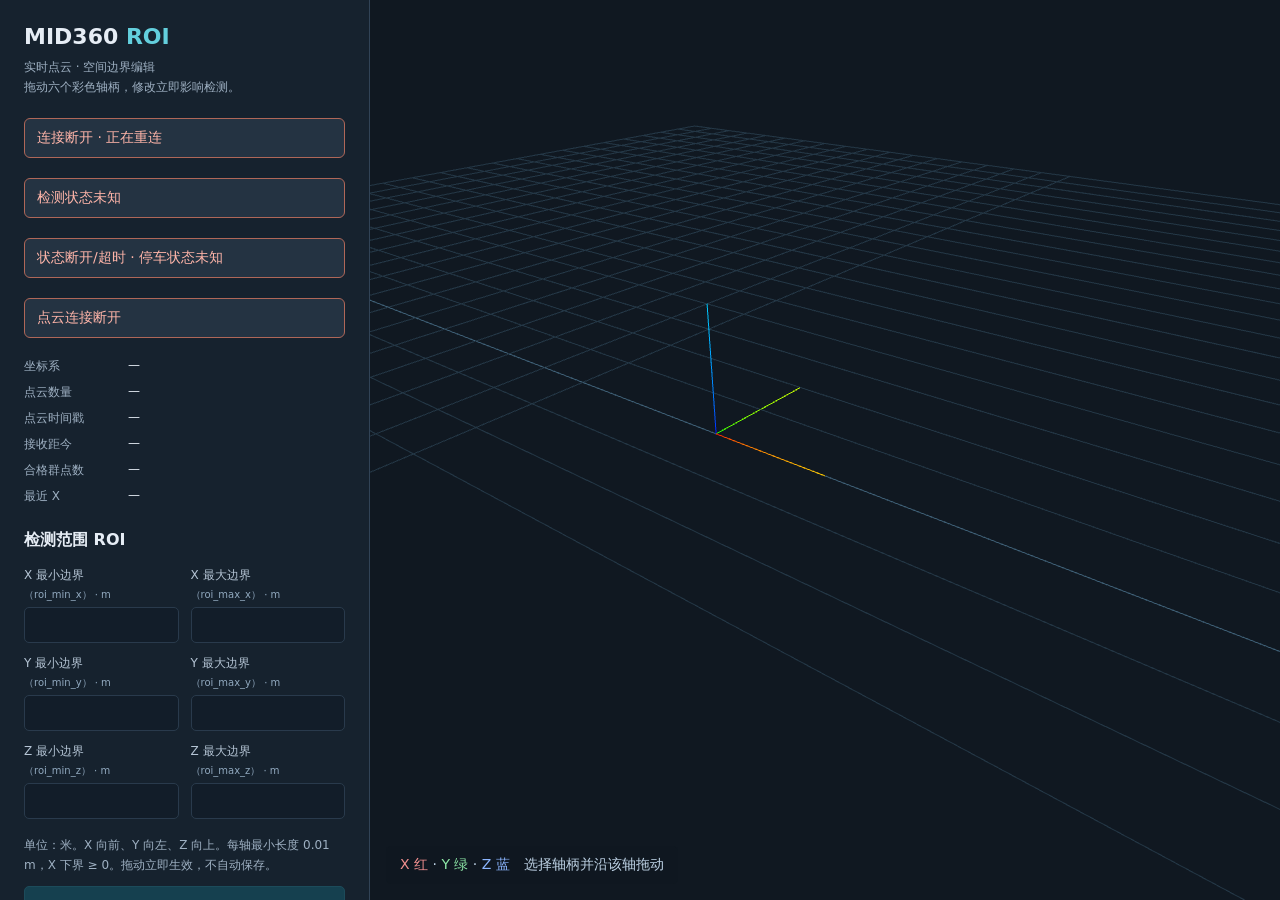
<file: mid360_obstacle_avoidance/web/index.html>
<!doctype html>
<html lang="zh-CN"><head><meta charset="utf-8"><meta name="viewport" content="width=device-width, initial-scale=1"><title>MID360 · ROI 编辑器</title>
<style>
:root{color-scheme:dark;font:14px system-ui,sans-serif;background:#101821;color:#e6edf5}*{box-sizing:border-box}body{margin:0;display:grid;grid-template-columns:320px 1fr;height:100vh}aside{padding:24px;background:#16222e;border-right:1px solid #314356;overflow:auto}h1{font-size:22px;margin:0 0 8px}.muted{color:#9eb0c2;font-size:12px;line-height:1.7}#viewport{position:relative;min-width:0}canvas{display:block;touch-action:none;width:100%;height:100%}.badge{padding:10px 12px;border:1px solid #607080;border-radius:6px;margin:20px 0;background:#243342}.bad{color:#ffb5a9;border-color:#af6758}.good{color:#83dfbd;border-color:#438d73}.fields{display:grid;grid-template-columns:1fr 1fr;gap:12px;margin:16px 0}label{color:#b5c5d5;font-size:12px}input{width:100%;padding:9px;margin-top:5px;color:#e8f0fa;background:#0e1822;border:1px solid #476079;border-radius:5px;font:14px monospace}button{display:block;width:100%;padding:11px;margin-top:10px;border:1px solid #51788e;border-radius:5px;color:#e7f2fa;background:#253e51;cursor:pointer}button.primary{background:#156e81;border-color:#278a9d}button:disabled,input:disabled{opacity:.4;cursor:not-allowed}#message{min-height:60px;white-space:pre-wrap;overflow-wrap:anywhere;margin-top:14px;font-size:12px;color:#e7cc8d}dl{display:grid;grid-template-columns:95px 1fr;gap:9px;font-size:12px}dt{color:#9eb0c2}dd{margin:0;overflow-wrap:anywhere}.hint{position:absolute;bottom:16px;left:16px;pointer-events:none;background:#101821cc;padding:10px 14px;border-radius:5px;color:#bfd3e6}.axis{color:#f28f8f}footer{margin-top:20px;font-size:11px;color:#8196a9;line-height:1.8}@media(max-width:700px){body{grid-template-columns:240px 1fr}aside{padding:14px}}
</style>
<script type="importmap">{"imports":{"three":"./vendor/three.module.js"}}</script>
</head><body><aside><h1>MID360 <span style="color:#63cfdd">ROI</span></h1><div class="muted">实时点云 · 空间边界编辑<br>拖动六个彩色轴柄，修改立即影响检测。</div>
<div id="connection" class="badge bad">正在连接板卡…</div><div id="detection" class="badge bad">检测状态未知</div><div id="safety" class="badge bad">停车状态未知</div><div id="cloud-health" class="badge bad">等待点云</div>
<dl><dt>坐标系</dt><dd id="frame">—</dd><dt>点云数量</dt><dd id="count">—</dd><dt>点云时间戳</dt><dd id="stamp">—</dd><dt>接收距今</dt><dd id="age">—</dd><dt>合格群点数</dt><dd id="accepted">—</dd><dt>最近 X</dt><dd id="nearest">—</dd></dl>
<h2>检测范围 ROI</h2><div class="fields" id="fields"></div><div class="muted">单位：米。X 向前、Y 向左、Z 向上。每轴最小长度 0.01 m，X 下界 ≥ 0。拖动立即生效，不自动保存。</div>
<button id="save" class="primary" disabled>保存 ROI 到 YAML</button><button id="reset" disabled>恢复启动值</button><button id="view">重置视角</button>
<h2>算法参数 Algorithm</h2><div class="muted">输入为待应用值，下方显示节点当前生效值。点击应用会同时保存当前 ROI；保存失败不应用新参数。</div>
<div id="algorithm-fields"></div><button id="apply-config" class="primary" disabled>应用并保存参数</button><div id="config-revision" class="muted">等待节点实际配置…</div>
<h2>话题输出 Topics</h2><div class="muted">显示实际订阅消息。配置及标记按变更发布；点云只展示结构摘要。</div><div id="topics"></div>
<div id="message" role="status">拖动只更新内存；点击保存才写入当前 params_file。</div><footer>左键旋转 · 右键平移 · 滚轮缩放<br>离线 Three.js 0.180.0 · 无需板卡图形桌面</footer></aside>
<main id="viewport"><div class="hint"><span class="axis">X 红</span> · <span style="color:#8fe9a8">Y 绿</span> · <span style="color:#8cb6ff">Z 蓝</span>　选择轴柄并沿该轴拖动</div></main>
<style>h2{font-size:16px;margin:25px 0 10px}#algorithm-fields label{display:block;margin:12px 0}label small{display:block;color:#91a9bf;margin-top:4px}label code{font-size:11px;overflow-wrap:anywhere}.dirty{border-color:#e7cc8d}details{border-top:1px solid #314356;padding:10px 0}summary{cursor:pointer;font-size:12px;overflow-wrap:anywhere}pre{font-size:11px;white-space:pre-wrap;overflow-wrap:anywhere;max-height:330px;overflow:auto;background:#101821;padding:10px}.topic-meta{font-size:11px;line-height:1.7;margin:8px 0;overflow-wrap:anywhere}.topic-meta.good{border:0}body{grid-template-columns:370px 1fr}@media(max-width:700px){body{grid-template-columns:240px 1fr}}</style>
<script type="module" src="./app.js"></script></body></html>
</file>
